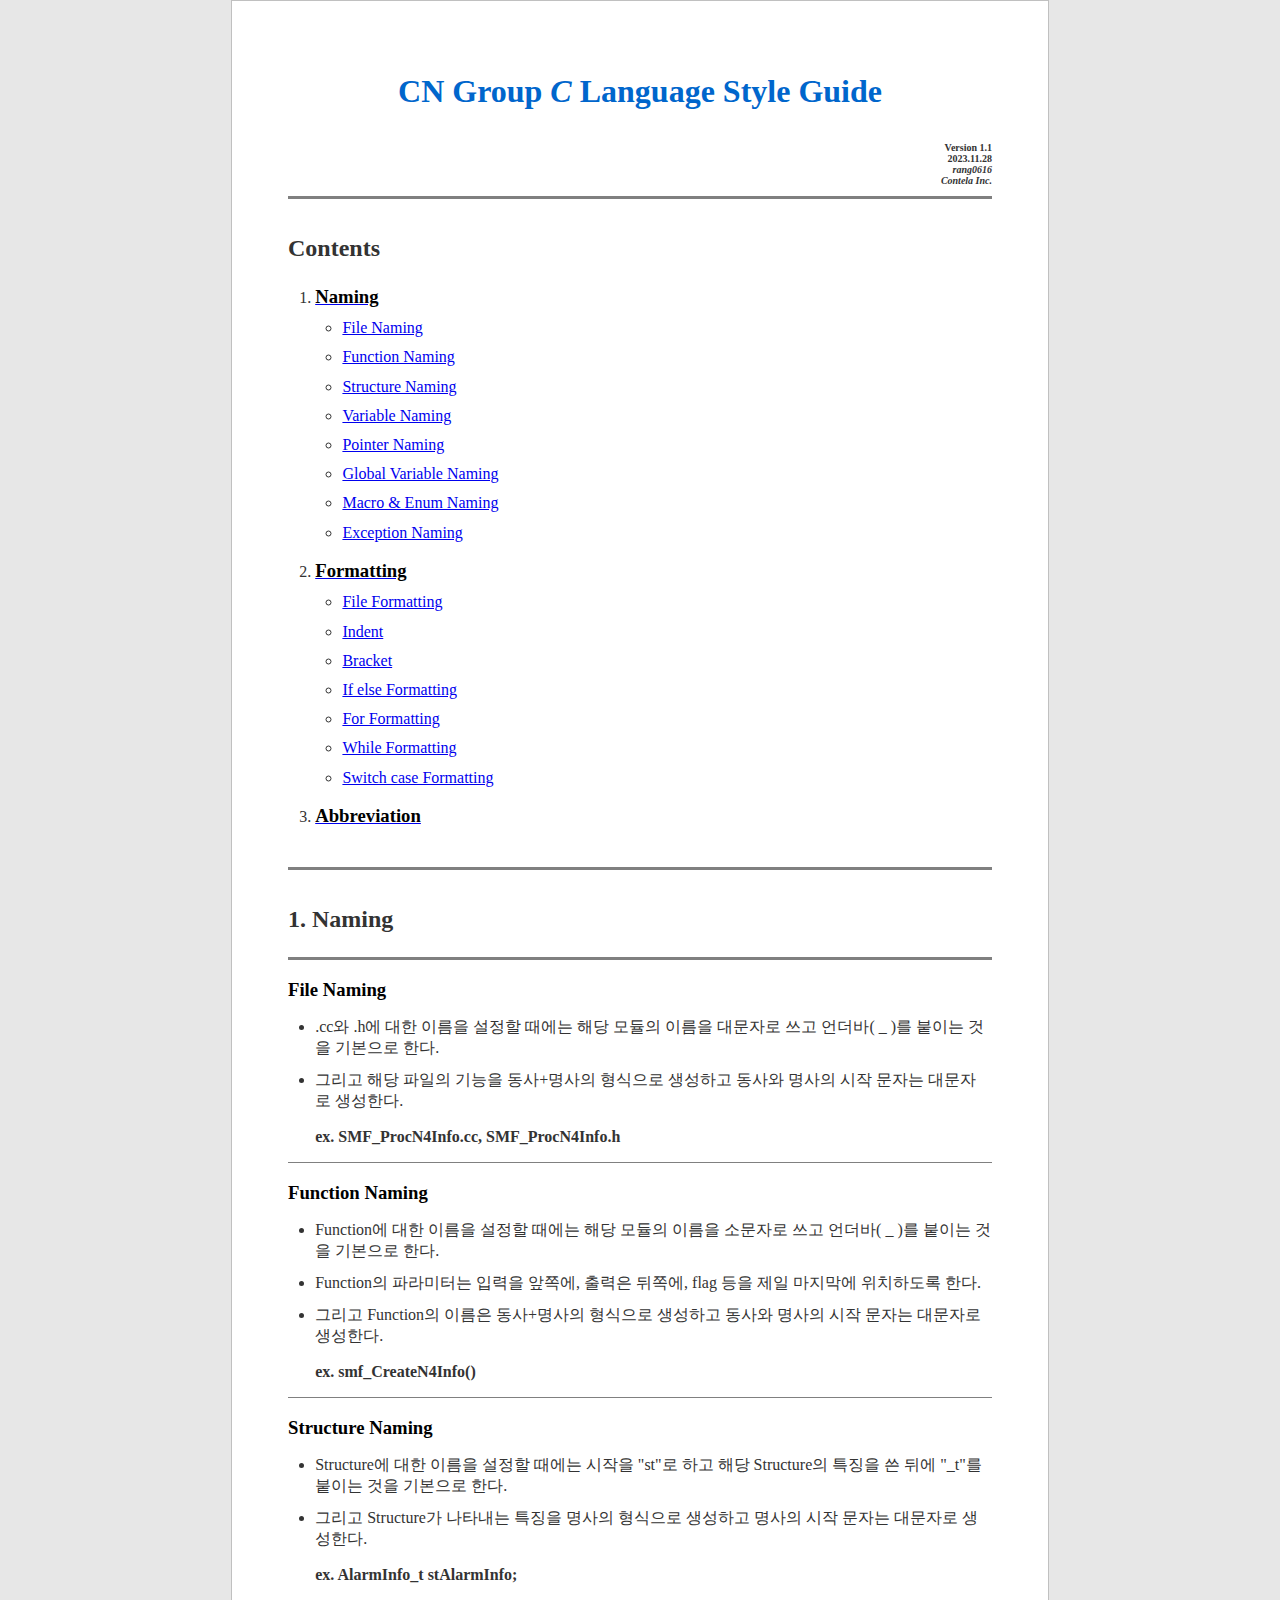
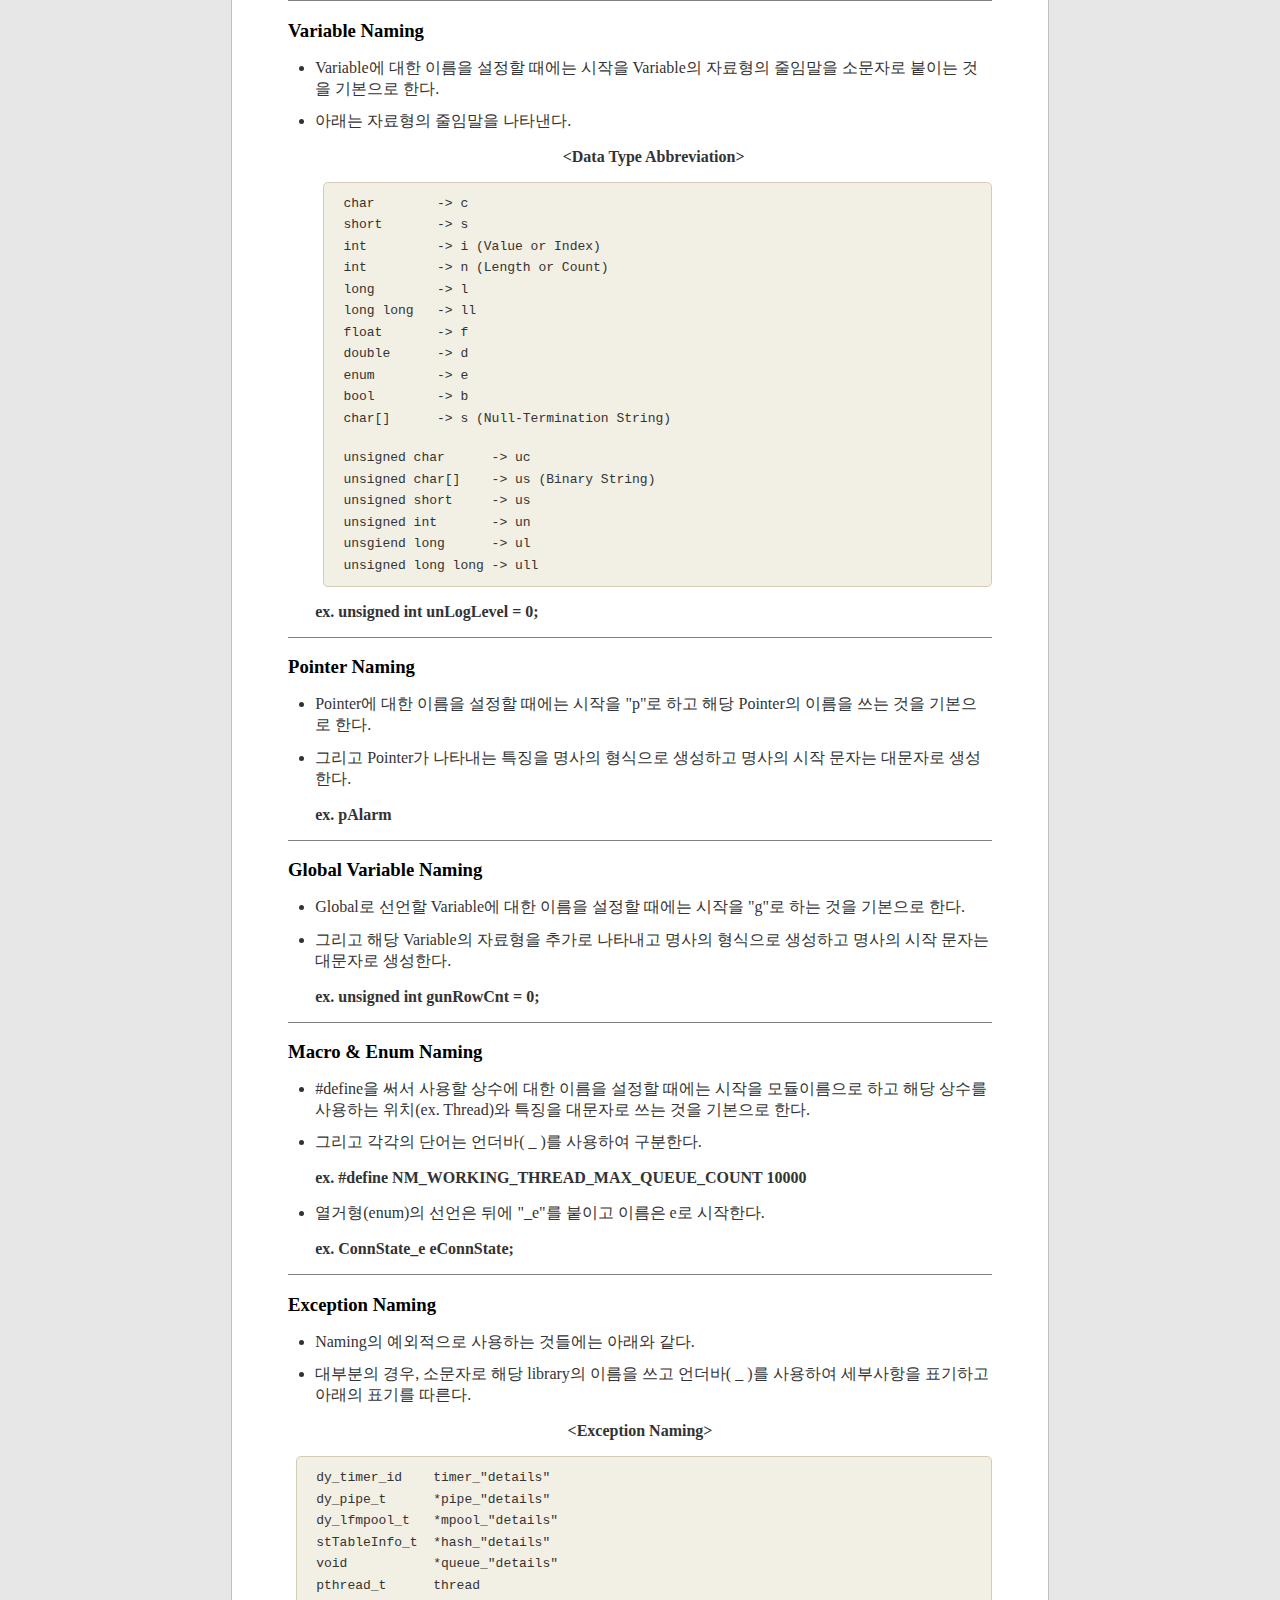
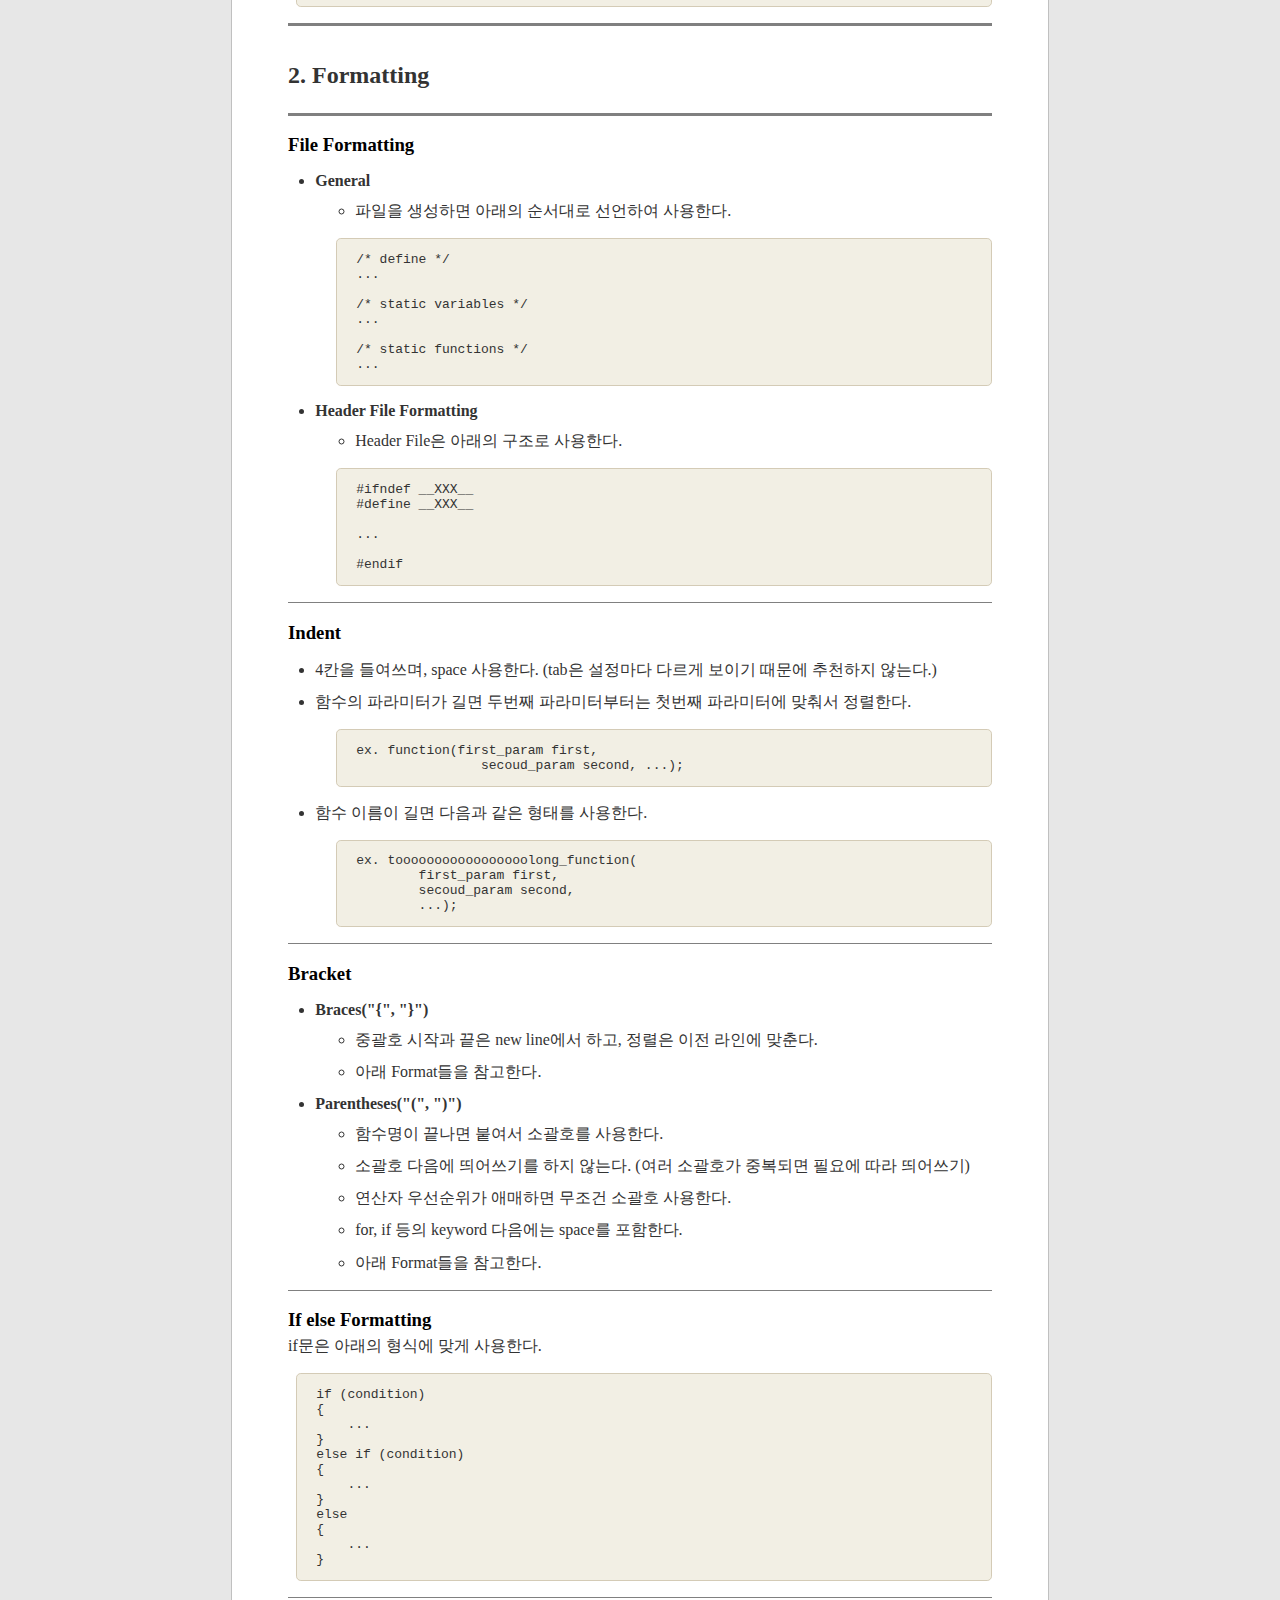
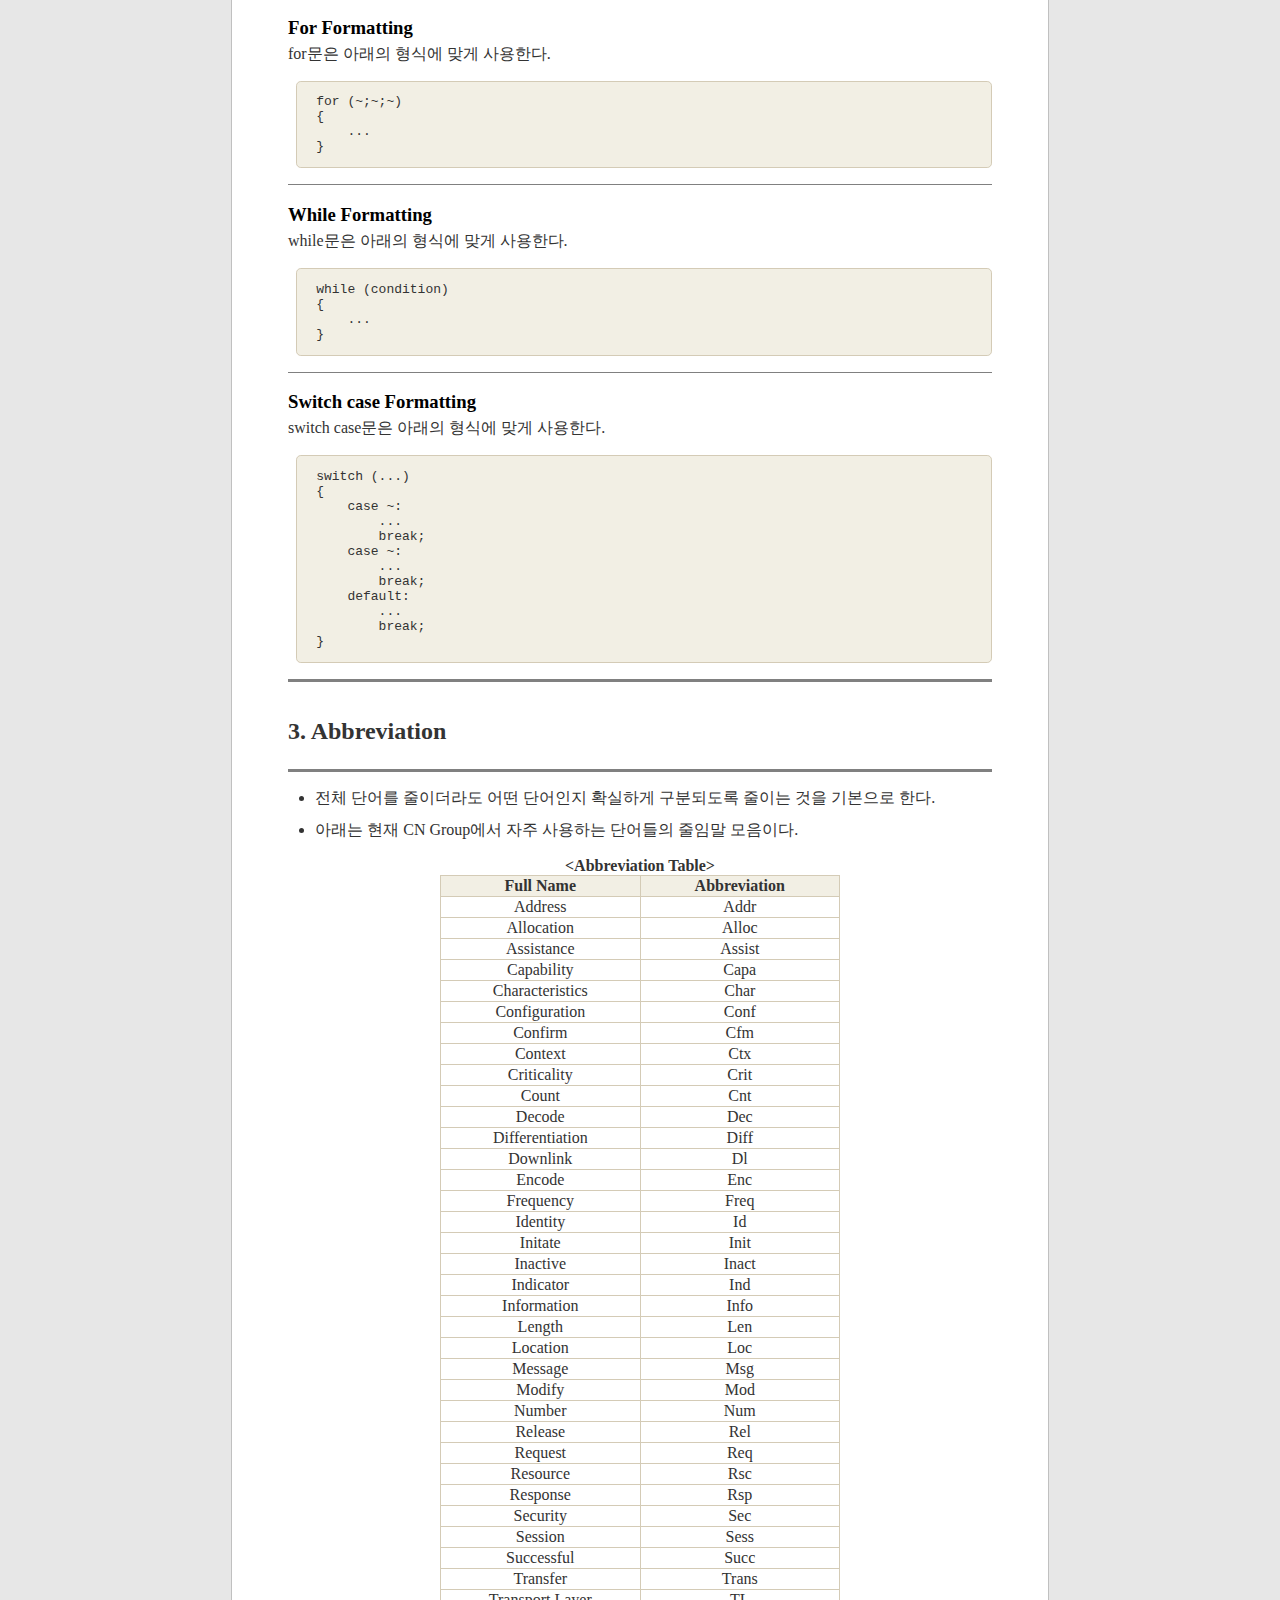
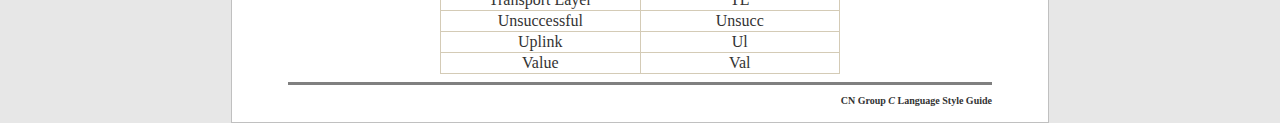
<file: CNCR.html>
<html>
    <head>
        <meta charset="utf-8" />
        <link href="Style.css" rel="stylesheet" type="text/css" />
        <title>CNCR Guide</title>
    </head>
    <body>
        <h1>CN Group <i>C</i> Language Style Guide</h1>

        <p style="text-align: right; font-size: 10px;">
            Version 1.1<br/>
            2023.11.28<br/>
            <i>rang0616</i><br/>
            <i>Contela Inc.</i><br/>
        </p>
        <hr>

        <h2>Contents</h2>
        <ol>
            <li>
                <a href="#naming"><h3>Naming</h3></a>
                <ul>
                    <li><a href="#FileNaming">File Naming</a></li>
                    <li><a href="#FuncNaming">Function Naming</a></li>
                    <li><a href="#StNaming">Structure Naming</a></li>
                    <li><a href="#VarNaming">Variable Naming</a></li>
                    <li><a href="#PNaming">Pointer Naming</a></li>
                    <li><a href="#GVarNaming">Global Variable Naming</a></li>
                    <li><a href="#MacroNaming">Macro & Enum Naming</a></li>
                    <li><a href="#ExceptionNaming">Exception Naming</a></li>
                </ul>
            </li>
            <li>
                <a href="#Formatting"><h3>Formatting</h3></a>
                <ul>
                    <li><a href="#FileFormatting">File Formatting</a></li>
                    <li><a href="#Indent">Indent</a></li>
                    <li><a href="#Bracket">Bracket</a></li>
                    <li><a href="#IfFormatting">If else Formatting</a></li>
                    <li><a href="#ForFormatting">For Formatting</a></li>
                    <li><a href="#WhileFormatting">While Formatting</a></li>
                    <li><a href="#SwitchFormatting">Switch case Formatting</a></li>
                </ul>
            </li>
            <li><a href="#Abbreviation"><h3>Abbreviation</h3></a></li>
        </ol>
        <hr style="margin-top: 2.5em;">

        <a name="naming"><h2>1. Naming</h2></a>
        <hr>
        <a name="FileNaming"><h3>File Naming</h3></a>
        <ul>
            <li>.cc와 .h에 대한 이름을 설정할 때에는 해당 모듈의 이름을 대문자로 쓰고 언더바( _ )를 붙이는 것을 기본으로 한다.</li>
            <li>
                그리고 해당 파일의 기능을 동사+명사의 형식으로 생성하고 동사와 명사의 시작 문자는 대문자로 생성한다.
                <p>ex. SMF_ProcN4Info.cc, SMF_ProcN4Info.h</p>
            </li>
        </ul>
        <hr style="height: 1px;">
        <a name="FuncNaming"><h3>Function Naming</h3></a>
        <ul>
            <li>Function에 대한 이름을 설정할 때에는 해당 모듈의 이름을 소문자로 쓰고 언더바( _ )를 붙이는 것을 기본으로 한다.</li>
            <li>Function의 파라미터는 입력을 앞쪽에, 출력은 뒤쪽에, flag 등을 제일 마지막에 위치하도록 한다.</li>
            <li>
                그리고 Function의 이름은 동사+명사의 형식으로 생성하고 동사와 명사의 시작 문자는 대문자로 생성한다.
                <p>ex. smf_CreateN4Info()</p>
            </li>
        </ul>
        <hr style="height: 1px;">
        <a name="StNaming"><h3>Structure Naming</h3></a>
        <ul>
            <li>Structure에 대한 이름을 설정할 때에는 시작을 "st"로 하고 해당 Structure의 특징을 쓴 뒤에 "_t"를 붙이는 것을 기본으로 한다.</li>
            <li>
                그리고 Structure가 나타내는 특징을 명사의 형식으로 생성하고 명사의 시작 문자는 대문자로 생성한다.
                <p>ex.  AlarmInfo_t stAlarmInfo;</p>
            </li>
        </ul>
        <hr style="height: 1px;">
        <a name="VarNaming"><h3>Variable Naming</h3></a>
        <ul>
            <li>Variable에 대한 이름을 설정할 때에는 시작을 Variable의 자료형의 줄임말을 소문자로 붙이는 것을 기본으로 한다.</li>
            <li>
                아래는 자료형의 줄임말을 나타낸다.<br/>
                <p style="text-align: center;">&lt;Data Type Abbreviation&gt;</p>
                <div>
                    <pre>char        -> c</pre>
                    <pre>short       -> s</pre>
                    <pre>int         -> i (Value or Index)</pre>
                    <pre>int         -> n (Length or Count)</pre>
                    <pre>long        -> l</pre>
                    <pre>long long   -> ll</pre>
                    <pre>float       -> f</pre>
                    <pre>double      -> d</pre>
                    <pre>enum        -> e</pre>
                    <pre>bool        -> b</pre>
                    <pre>char[]      -> s (Null-Termination String)</pre><br/>

                    <pre>unsigned char      -> uc</pre>
                    <pre>unsigned char[]    -> us (Binary String)</pre>
                    <pre>unsigned short     -> us</pre>
                    <pre>unsigned int       -> un</pre>
                    <pre>unsgiend long      -> ul</pre>
                    <pre>unsigned long long -> ull</pre></div>
                <p>ex. unsigned int unLogLevel = 0;</p>
            </li>
        </ul>
        <hr style="height: 1px;">
        <a name="PNaming"><h3>Pointer Naming</h3></a>
        <ul>
            <li>Pointer에 대한 이름을 설정할 때에는 시작을 "p"로 하고 해당 Pointer의 이름을 쓰는 것을 기본으로 한다.</li>
            <li>
                그리고 Pointer가 나타내는 특징을 명사의 형식으로 생성하고 명사의 시작 문자는 대문자로 생성한다.
                <p>ex.  pAlarm</p>
            </li>
        </ul>
        <hr style="height: 1px;">
        <a name="GVarNaming"><h3>Global Variable Naming</h3></a>
        <ul>
            <li>Global로 선언할 Variable에 대한 이름을 설정할 때에는 시작을 "g"로 하는 것을 기본으로 한다.</li>
            <li>
                그리고 해당 Variable의 자료형을 추가로 나타내고 명사의 형식으로 생성하고 명사의 시작 문자는 대문자로 생성한다.
                <p>ex.  unsigned int gunRowCnt = 0;</p>
            </li>
        </ul>
        <hr style="height: 1px;">
        <a name="MacroNaming"><h3>Macro & Enum Naming</h3></a>
        <ul>
            <li>
                #define을 써서 사용할 상수에 대한 이름을 설정할 때에는 시작을 모듈이름으로 하고 
                해당 상수를 사용하는 위치(ex. Thread)와 특징을 대문자로 쓰는 것을 기본으로 한다.
            </li>
            <li>
                그리고 각각의 단어는 언더바( _ )를 사용하여 구분한다.
                <p>ex.  #define NM_WORKING_THREAD_MAX_QUEUE_COUNT 10000</p>
            </li>
            <li>열거형(enum)의 선언은 뒤에 "_e"를 붙이고 이름은 e로 시작한다.
                <p>ex.  ConnState_e eConnState;</p>
            </li>
        </ul>
        <hr style="height: 1px;">
        <a name="ExceptionNaming"><h3>Exception Naming</h3></a>
        <ul>
            <li>
                Naming의 예외적으로 사용하는 것들에는 아래와 같다.
            </li>
            <li>대부분의 경우, 소문자로 해당 library의 이름을 쓰고 언더바( _ )를 사용하여 세부사항을 표기하고 아래의 표기를 따른다.</li>
        </ul>
        <p style="text-align: center;">&lt;Exception Naming&gt;</p>
        <div>
            <pre>dy_timer_id    timer_"details"</pre>
            <pre>dy_pipe_t      *pipe_"details"</pre>
            <pre>dy_lfmpool_t   *mpool_"details"</pre>
            <pre>stTableInfo_t  *hash_"details"</pre>
            <pre>void           *queue_"details"</pre>

            <pre>pthread_t      thread</pre></div>

        <hr>
        <a name="Formatting"><h2>2. Formatting</h2></a>
        <hr>
        <a name="FileFormatting"><h3>File Formatting</h3></a>
        <ul>
            <li><strong>General</strong></li>
            <ul>
                <li>파일을 생성하면 아래의 순서대로 선언하여 사용한다.</div></li>
            </ul>
            <div><pre>
/* define */
...

/* static variables */
...

/* static functions */
...</pre></div>
            <li><strong>Header File Formatting</strong></li>
            <ul>
                <li>Header File은 아래의 구조로 사용한다.</div></li>
            </ul>
            <div><pre>
#ifndef __XXX__
#define __XXX__

...

#endif</pre></div>
        </ul>
        <hr style="height: 1px;">
        <a name="Indent"><h3>Indent</h3></a>
        <ul>
            <li>4칸을 들여쓰며, space 사용한다. (tab은 설정마다 다르게 보이기 때문에 추천하지 않는다.)</li>
            <li>함수의 파라미터가 길면 두번째 파라미터부터는 첫번째 파라미터에 맞춰서 정렬한다.</li>
            <div><pre>
ex. function(first_param first,
                secoud_param second, ...);</pre></div>
            <li>함수 이름이 길면 다음과 같은 형태를 사용한다.</li>
            <div><pre>
ex. tooooooooooooooooolong_function(
        first_param first,
        secoud_param second,
        ...);</pre></div>
        </ul>
        <hr style="height: 1px;">
        <a name="Bracket"><h3>Bracket</h3></a>
        <ul>
            <li><strong>Braces("{", "}")</strong></li>
            <ul>
                <li>중괄호 시작과 끝은 new line에서 하고, 정렬은 이전 라인에 맞춘다.</li>
                <li>아래 Format들을 참고한다.</li>
            </ul>
            <li><strong>Parentheses("(", ")")</strong></li>
            <ul>
                <li>함수명이 끝나면 붙여서 소괄호를 사용한다.</li>
                <li>소괄호 다음에 띄어쓰기를 하지 않는다. (여러 소괄호가 중복되면 필요에 따라 띄어쓰기)</li>
                <li>연산자 우선순위가 애매하면 무조건 소괄호 사용한다.</li>
                <li>for, if 등의 keyword 다음에는 space를 포함한다.</li>
                <li>아래 Format들을 참고한다.</li>
            </ul>
        </ul>
        <hr style="height: 1px;">
        <a name="IfFormatting"><h3>If else Formatting</h3></a>
        if문은 아래의 형식에 맞게 사용한다.

        <div>
            <pre>
if (condition)
{
    ...
}
else if (condition)
{
    ...
}
else
{
    ...
}</pre>
        </div>
        <hr style="height: 1px;">
        <a name="ForFormatting"><h3>For Formatting</h3></a>
        for문은 아래의 형식에 맞게 사용한다.
        <div>
            <pre>
for (~;~;~)
{
    ...
}</pre>
        </div>
        <hr style="height: 1px;">
        <a name="WhileFormatting"><h3>While Formatting</h3></a>
        while문은 아래의 형식에 맞게 사용한다.
        <div>
            <pre>
while (condition)
{
    ...
}</pre>
        </div>
        <hr style="height: 1px;">
        <a name="SwitchFormatting"><h3>Switch case Formatting</h3></a>
        switch case문은 아래의 형식에 맞게 사용한다.
        <div>
            <pre>
switch (...)
{
    case ~:
        ...
        break;
    case ~:
        ...
        break;
    default:
        ...
        break;
}</pre>
        </div>

        <hr>
        <a name="Abbreviation"><h2>3. Abbreviation</h2></a>
        <hr>
        <ul>
            <li>전체 단어를 줄이더라도 어떤 단어인지 확실하게 구분되도록 줄이는 것을 기본으로 한다.</li>
            <li>아래는 현재 CN Group에서 자주 사용하는 단어들의 줄임말 모음이다.</li>
        </ul>

        <table>
            <caption><strong>&lt;Abbreviation Table&gt;</strong></caption>
            <tr>
                <th>Full Name</th>
                <th>Abbreviation</th>
            </tr>
            <tr>
                <td>Address</td>
                <td>Addr</td>
            </tr>
            <tr>
                <td>Allocation</td>
                <td>Alloc</td>
            </tr>
            <tr>
                <td>Assistance</td>
                <td>Assist</td>
            </tr>
            <tr>
                <td>Capability</td>
                <td>Capa</td>
            </tr>
            <tr>
                <td>Characteristics</td>
                <td>Char</td>
            </tr>
            <tr>
                <td>Configuration</td>
                <td>Conf</td>
            </tr>
            <tr>
                <td>Confirm</td>
                <td>Cfm</td>
            </tr>
            <tr>
                <td>Context</td>
                <td>Ctx</td>
            </tr>
            <tr>
                <td>Criticality</td>
                <td>Crit</td>
            </tr>
            <tr>
                <td>Count</td>
                <td>Cnt</td>
            </tr>
            <tr>
                <td>Decode</td>
                <td>Dec</td>
            </tr>
            <tr>
                <td>Differentiation</td>
                <td>Diff</td>
            </tr>
             <tr>
                <td>Downlink</td>
                <td>Dl</td>
            </tr>
            <tr>
                <td>Encode</td>
                <td>Enc</td>
            </tr>
            <tr>
                <td>Frequency</td>
                <td>Freq</td>
            </tr>
            <tr>
                <td>Identity</td>
                <td>Id</td>
            </tr>
            <tr>
                <td>Initate</td>
                <td>Init</td>
            </tr>
            <tr>
                <td>Inactive</td>
                <td>Inact</td>
            </tr>
            <tr>
                <td>Indicator</td>
                <td>Ind</td>
            </tr>
            <tr>
                <td>Information</td>
                <td>Info</td>
            </tr>
            <tr>
                <td>Length</td>
                <td>Len</td>
            </tr>
            <tr>
                <td>Location</td>
                <td>Loc</td>
            </tr>
            <tr>
                <td>Message</td>
                <td>Msg</td>
            </tr>
            <tr>
                <td>Modify</td>
                <td>Mod</td>
            </tr>
            <tr>
                <td>Number</td>
                <td>Num</td>
            </tr>
            <tr>
                <td>Release</td>
                <td>Rel</td>
            </tr>
            <tr>
                <td>Request</td>
                <td>Req</td>
            </tr>
            <tr>
                <td>Resource</td>
                <td>Rsc</td>
            </tr>
            <tr>
                <td>Response</td>
                <td>Rsp</td>
            </tr>
            <tr>
                <td>Security</td>
                <td>Sec</td>
            </tr>
            <tr>
                <td>Session</td>
                <td>Sess</td>
            </tr>
            <tr>
                <td>Successful</td>
                <td>Succ</td>
            </tr>
            <tr>
                <td>Transfer</td>
                <td>Trans</td>
            </tr>
            <tr>
                <td>Transport Layer</td>
                <td>TL</td>
            </tr>
            <tr>
                <td>Unsuccessful</td>
                <td>Unsucc</td>
            </tr>
            <tr>
                <td>Uplink</td>
                <td>Ul</td>
            </tr>
            <tr>
                <td>Value</td>
                <td>Val</td>
            </tr>
        </table>
        <hr>
        <p style="text-align: right; font-size: 10px;">CN Group <i>C</i> Language Style Guide</p>
    </body>
</html>
</file>
<file: Style.css>
html
{
  background-color: #e7e7e7;
}

body
{
  max-width: 44em;
  margin: 0 auto;
  padding: .5em 3.5em 1em 3.5em;
  background-color: #fff;
  border: .1em solid #c0c0c0;
  color: #333;
}

h1
{
  text-align: center;
  color: #06c;
  margin-top: 2em;
  margin-bottom: 1em;
}

h2
{
  margin-top: 1.5em;
  margin-bottom: 1em;
}

h3
{
  color: black;
  margin-bottom: 5px;
}

hr
{
  display: block;
  margin-top: 0.5em;
  margin-bottom: 0.5em;
  height: 3px;
  background-color: gray;
  border: 0;
}

p
{
  font-weight: bold;
}

pre
{
  margin-top: 0em;
  margin-bottom: 0.5em;
}

div
{
  border: 1px solid #d4cbb6;
  border-radius: 0.3em;
  background-color: #f2efe4;
  margin: 1em 0 1em 0.5em;
  padding: 0.8em 1.2em 0.4em;
}

table
{
  border: 1px solid #d4cbb6;
  border-collapse: collapse;
  width: 400px;
  text-align: center;
  margin-left: auto;
  margin-right: auto;
}

th
{
  width: 200px;
  background-color: #f2efe4;
}

th, td
{
  border: 1px solid #d4cbb6;
}

li
{
  margin-left: -0.8em;
  margin-top: 0.7em;
}
</file>
